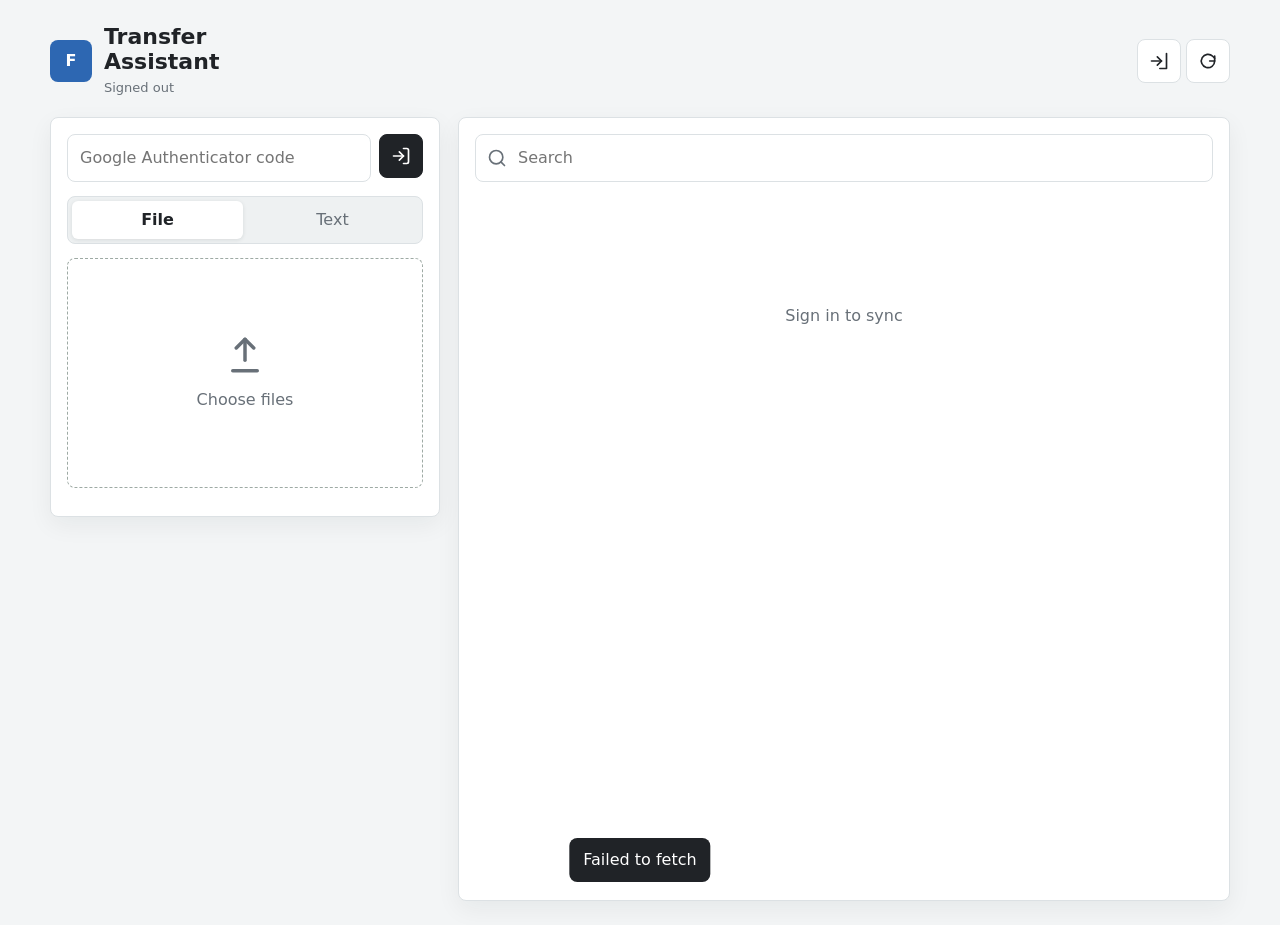
<file: docs/index.html>
<!doctype html>
<html lang="en-US">
  <head>
    <meta charset="utf-8">
    <meta name="viewport" content="width=device-width, initial-scale=1">
    <title>Transfer Assistant</title>
    <link rel="stylesheet" href="static/app.css">
    <link rel="stylesheet" href="static/design-language.css">
  </head>
  <body>
    <div class="app-shell">
      <header class="topbar">
        <div class="brand">
          <div class="brand-mark" aria-hidden="true">F</div>
          <div class="brand-copy">
            <h1>Transfer Assistant</h1>
            <span id="connectionStatus">Disconnected</span>
          </div>
        </div>
        <div class="top-actions">
          <button id="logoutButton" class="icon-button" type="button" title="Sign out" aria-label="Sign out">
            <svg viewBox="0 0 24 24" aria-hidden="true"><path d="M10 17l5-5-5-5"></path><path d="M15 12H3"></path><path d="M21 3v18h-8"></path></svg>
          </button>
          <button id="refreshButton" class="icon-button" type="button" title="Refresh" aria-label="Refresh">
            <svg viewBox="0 0 24 24" aria-hidden="true"><path d="M20 6v6h-6"></path><path d="M20 12a8 8 0 1 1-2.34-5.66L20 8.68"></path></svg>
          </button>
        </div>
      </header>

      <main class="workspace">
        <section class="composer" aria-label="Send">
          <div class="auth-row">
            <input id="tokenInput" type="password" autocomplete="current-password" placeholder="Access token" aria-label="Access token">
            <input id="totpInput" type="text" inputmode="numeric" autocomplete="one-time-code" placeholder="Verification code" aria-label="Authenticator code" maxlength="6">
            <button id="saveTokenButton" class="icon-button filled" type="button" title="Sign in" aria-label="Sign in">
              <svg viewBox="0 0 24 24" aria-hidden="true"><path d="M15 3h4a2 2 0 0 1 2 2v14a2 2 0 0 1-2 2h-4"></path><path d="M10 17l5-5-5-5"></path><path d="M15 12H3"></path></svg>
            </button>
          </div>

          <div class="tabs" role="tablist" aria-label="Item type">
            <button id="fileTab" class="tab active" type="button" role="tab" aria-selected="true">File</button>
            <button id="textTab" class="tab" type="button" role="tab" aria-selected="false">Text</button>
          </div>

          <div id="filePanel" class="panel active" role="tabpanel" aria-labelledby="fileTab">
            <input id="fileInput" class="file-input" type="file" multiple>
            <label class="drop-zone" for="fileInput" id="dropZone">
              <svg viewBox="0 0 24 24" aria-hidden="true"><path d="M12 3v12"></path><path d="m7 8 5-5 5 5"></path><path d="M5 21h14"></path></svg>
              <span id="fileLabel">Choose files</span>
            </label>
            <div id="uploadQueue" class="queue" aria-live="polite"></div>
          </div>

          <div id="textPanel" class="panel" role="tabpanel" aria-labelledby="textTab">
            <input id="textTitleInput" type="text" placeholder="Title" aria-label="Title" maxlength="120">
            <textarea id="textInput" rows="9" placeholder="Text" aria-label="Text"></textarea>
            <button id="sendTextButton" class="primary-button" type="button">
              <svg viewBox="0 0 24 24" aria-hidden="true"><path d="m22 2-7 20-4-9-9-4Z"></path><path d="M22 2 11 13"></path></svg>
              <span>Send</span>
            </button>
          </div>
        </section>

        <section class="feed" aria-label="History">
          <div class="feed-toolbar">
            <div class="search-box">
              <svg viewBox="0 0 24 24" aria-hidden="true"><circle cx="11" cy="11" r="8"></circle><path d="m21 21-4.35-4.35"></path></svg>
              <input id="searchInput" type="search" placeholder="Search" aria-label="Search">
            </div>
          </div>
          <div id="items" class="items" aria-live="polite"></div>
        </section>
      </main>
    </div>

    <template id="itemTemplate">
      <article class="item-card">
        <div class="item-main">
          <div class="item-icon" aria-hidden="true"></div>
          <div class="item-copy">
            <h2></h2>
            <p class="item-meta"></p>
            <p class="item-preview"></p>
          </div>
        </div>
        <div class="item-actions">
          <button class="icon-button download-button" type="button" title="Download" aria-label="Download">
            <svg viewBox="0 0 24 24" aria-hidden="true"><path d="M12 3v12"></path><path d="m7 10 5 5 5-5"></path><path d="M5 21h14"></path></svg>
          </button>
          <button class="icon-button copy-button" type="button" title="Copy" aria-label="Copy">
            <svg viewBox="0 0 24 24" aria-hidden="true"><rect x="9" y="9" width="13" height="13" rx="2"></rect><rect x="2" y="2" width="13" height="13" rx="2"></rect></svg>
          </button>
          <button class="icon-button delete-button danger" type="button" title="Delete" aria-label="Delete">
            <svg viewBox="0 0 24 24" aria-hidden="true"><path d="M3 6h18"></path><path d="M8 6V4h8v2"></path><path d="M19 6l-1 14H6L5 6"></path><path d="M10 11v5"></path><path d="M14 11v5"></path></svg>
          </button>
        </div>
      </article>
    </template>

    <script src="static/config.js"></script>
    <script src="static/app.js" defer></script>
  </body>
</html>
</file>
<file: docs/static/app.css>
:root {
  color-scheme: light;
  --bg: #f7f7f4;
  --surface: #ffffff;
  --surface-strong: #f0f4f2;
  --ink: #17201b;
  --muted: #66736d;
  --line: #dbe2dd;
  --accent: #167a5b;
  --accent-strong: #0f634a;
  --blue: #2f67b1;
  --danger: #b43b42;
  --shadow: 0 18px 50px rgba(22, 32, 27, 0.08);
}

* {
  box-sizing: border-box;
}

html,
body {
  margin: 0;
  min-height: 100%;
}

body {
  background: var(--bg);
  color: var(--ink);
  font-family: Inter, "Segoe UI", "Microsoft YaHei", system-ui, -apple-system, sans-serif;
  letter-spacing: 0;
}

button,
input,
textarea {
  font: inherit;
}

button {
  cursor: pointer;
}

.app-shell {
  min-height: 100vh;
  padding: 24px;
}

.topbar {
  align-items: center;
  display: flex;
  justify-content: space-between;
  margin: 0 auto 20px;
  max-width: 1180px;
}

.brand {
  align-items: center;
  display: flex;
  gap: 12px;
  min-width: 0;
}

.brand-mark {
  align-items: center;
  background: var(--ink);
  border-radius: 8px;
  color: #fff;
  display: flex;
  flex: 0 0 42px;
  font-weight: 800;
  height: 42px;
  justify-content: center;
}

.brand-copy {
  min-width: 0;
}

.brand-copy h1 {
  font-size: 22px;
  line-height: 1.15;
  margin: 0;
}

.brand-copy span {
  color: var(--muted);
  display: block;
  font-size: 13px;
  margin-top: 3px;
}

.workspace {
  display: grid;
  gap: 18px;
  grid-template-columns: minmax(320px, 390px) minmax(0, 1fr);
  margin: 0 auto;
  max-width: 1180px;
}

.composer,
.feed {
  background: var(--surface);
  border: 1px solid var(--line);
  border-radius: 8px;
  box-shadow: var(--shadow);
}

.composer {
  align-self: start;
  padding: 16px;
}

.feed {
  min-height: calc(100vh - 116px);
  padding: 16px;
}

.auth-row {
  display: grid;
  gap: 8px;
  grid-template-columns: minmax(0, 1fr) 112px 44px;
}

.auth-row.totp-only,
.auth-row.token-only {
  grid-template-columns: minmax(0, 1fr) 44px;
}

input,
textarea {
  background: #fff;
  border: 1px solid var(--line);
  border-radius: 8px;
  color: var(--ink);
  outline: none;
  padding: 11px 12px;
  width: 100%;
}

textarea {
  min-height: 190px;
  resize: vertical;
}

input:focus,
textarea:focus {
  border-color: var(--accent);
  box-shadow: 0 0 0 3px rgba(22, 122, 91, 0.14);
}

.tabs {
  background: var(--surface-strong);
  border: 1px solid var(--line);
  border-radius: 8px;
  display: grid;
  gap: 4px;
  grid-template-columns: 1fr 1fr;
  margin: 14px 0;
  padding: 4px;
}

.tab {
  background: transparent;
  border: 0;
  border-radius: 6px;
  color: var(--muted);
  min-height: 38px;
}

.tab.active {
  background: #fff;
  color: var(--ink);
  font-weight: 700;
  box-shadow: 0 1px 4px rgba(22, 32, 27, 0.1);
}

.panel {
  display: none;
}

.panel.active {
  display: block;
}

.file-input {
  height: 1px;
  opacity: 0;
  position: absolute;
  width: 1px;
}

.drop-zone {
  align-items: center;
  border: 1px dashed #9eaaa4;
  border-radius: 8px;
  color: var(--muted);
  display: flex;
  flex-direction: column;
  gap: 12px;
  justify-content: center;
  min-height: 230px;
  padding: 24px;
  text-align: center;
}

.drop-zone.dragging {
  background: rgba(22, 122, 91, 0.08);
  border-color: var(--accent);
  color: var(--accent);
}

.drop-zone svg {
  height: 42px;
  width: 42px;
}

.queue {
  display: grid;
  gap: 8px;
  margin-top: 12px;
}

.queue-row {
  align-items: center;
  background: var(--surface-strong);
  border-radius: 8px;
  color: var(--muted);
  display: grid;
  gap: 8px;
  grid-template-columns: minmax(0, 1fr) auto;
  padding: 9px 10px;
}

.queue-row strong {
  color: var(--ink);
  overflow: hidden;
  text-overflow: ellipsis;
  white-space: nowrap;
}

.primary-button {
  align-items: center;
  background: var(--accent);
  border: 0;
  border-radius: 8px;
  color: #fff;
  display: inline-flex;
  font-weight: 800;
  gap: 8px;
  justify-content: center;
  margin-top: 10px;
  min-height: 44px;
  padding: 0 16px;
  width: 100%;
}

.primary-button:hover {
  background: var(--accent-strong);
}

.icon-button {
  align-items: center;
  background: #fff;
  border: 1px solid var(--line);
  border-radius: 8px;
  color: var(--ink);
  display: inline-flex;
  height: 44px;
  justify-content: center;
  padding: 0;
  width: 44px;
}

.icon-button:hover {
  border-color: #aab6b0;
}

.icon-button.filled {
  background: var(--ink);
  border-color: var(--ink);
  color: #fff;
}

.icon-button.danger {
  color: var(--danger);
}

svg {
  fill: none;
  height: 20px;
  stroke: currentColor;
  stroke-linecap: round;
  stroke-linejoin: round;
  stroke-width: 2;
  width: 20px;
}

.feed-toolbar {
  display: flex;
  gap: 10px;
  margin-bottom: 14px;
}

.search-box {
  align-items: center;
  display: flex;
  flex: 1;
  min-width: 0;
  position: relative;
}

.search-box svg {
  color: var(--muted);
  left: 12px;
  position: absolute;
}

.search-box input {
  padding-left: 42px;
}

.items {
  display: grid;
  gap: 10px;
}

.empty-state {
  align-items: center;
  color: var(--muted);
  display: flex;
  justify-content: center;
  min-height: 240px;
  text-align: center;
}

.item-card {
  align-items: center;
  background: #fff;
  border: 1px solid var(--line);
  border-radius: 8px;
  display: grid;
  gap: 12px;
  grid-template-columns: minmax(0, 1fr) auto;
  padding: 13px;
}

.item-main {
  align-items: center;
  display: grid;
  gap: 12px;
  grid-template-columns: 42px minmax(0, 1fr);
  min-width: 0;
}

.item-icon {
  align-items: center;
  background: rgba(47, 103, 177, 0.1);
  border-radius: 8px;
  color: var(--blue);
  display: flex;
  font-weight: 800;
  height: 42px;
  justify-content: center;
  width: 42px;
}

.item-icon.text {
  background: rgba(22, 122, 91, 0.1);
  color: var(--accent);
}

.item-copy {
  min-width: 0;
}

.item-copy h2 {
  font-size: 15px;
  line-height: 1.25;
  margin: 0;
  overflow-wrap: anywhere;
}

.item-meta,
.item-preview {
  color: var(--muted);
  font-size: 13px;
  line-height: 1.35;
  margin: 4px 0 0;
}

.item-preview {
  color: #40514a;
  display: -webkit-box;
  overflow: hidden;
  -webkit-box-orient: vertical;
  -webkit-line-clamp: 2;
}

.item-actions {
  display: flex;
  gap: 8px;
}

.copy-button.hidden {
  display: none;
}

.toast {
  background: var(--ink);
  border-radius: 8px;
  bottom: 18px;
  color: #fff;
  left: 50%;
  padding: 10px 14px;
  position: fixed;
  transform: translateX(-50%);
  z-index: 20;
}

@media (max-width: 820px) {
  .app-shell {
    padding: 14px;
  }

  .topbar {
    margin-bottom: 14px;
  }

  .auth-row {
    grid-template-columns: minmax(0, 1fr) 96px 44px;
  }

  .workspace {
    grid-template-columns: 1fr;
  }

  .feed {
    min-height: 420px;
  }
}

@media (max-width: 520px) {
  .brand-copy h1 {
    font-size: 19px;
  }

  .item-card {
    align-items: stretch;
    grid-template-columns: 1fr;
  }

  .item-actions {
    justify-content: flex-end;
  }

  .drop-zone {
    min-height: 180px;
  }
}
</file>
<file: docs/static/design-language.css>
/* SnapPython external UI contract: Transfer Assistant adapter. */
:root {
  color-scheme: light;
  --ui-font-sans: Inter, "Segoe UI", "Microsoft YaHei", system-ui, -apple-system, sans-serif;
  --ui-space-1: 4px;
  --ui-space-2: 8px;
  --ui-space-3: 12px;
  --ui-space-4: 16px;
  --ui-space-5: 24px;
  --ui-space-6: 32px;
  --ui-space-7: 48px;
  --ui-radius-control: 6px;
  --ui-radius-card: 8px;
  --ui-radius-pill: 999px;
  --ui-canvas: #f3f5f6;
  --ui-surface: #ffffff;
  --ui-surface-muted: #eef1f2;
  --ui-surface-raised: #f9fafb;
  --ui-ink: #202327;
  --ui-ink-muted: #687078;
  --ui-line: #dce1e4;
  --ui-line-strong: #c8ced2;
  --ui-accent: #2d67b2;
  --ui-accent-strong: #24538f;
  --ui-accent-soft: #e2ebf7;
  --ui-success: #178060;
  --ui-info: #2d67b2;
  --ui-warning: #9a6a13;
  --ui-danger: #b7463b;
  --ui-focus: #2767c7;
  --ui-shadow-card: 0 8px 24px rgba(24, 28, 33, 0.06);
  --bg: var(--ui-canvas);
  --surface: var(--ui-surface);
  --surface-strong: var(--ui-surface-muted);
  --ink: var(--ui-ink);
  --muted: var(--ui-ink-muted);
  --line: var(--ui-line);
  --accent: var(--ui-accent);
  --accent-strong: var(--ui-accent-strong);
  --blue: var(--ui-info);
  --danger: var(--ui-danger);
  --shadow: var(--ui-shadow-card);
}

html {
  background: var(--ui-canvas);
  font-family: var(--ui-font-sans);
}

body {
  min-width: 320px;
  font-family: var(--ui-font-sans);
  line-height: 1.5;
}

.brand-mark {
  background: var(--ui-accent);
}

input:focus,
textarea:focus {
  border-color: var(--ui-focus);
  box-shadow: 0 0 0 3px rgba(39, 103, 199, 0.16);
}

.drop-zone.dragging {
  background: var(--ui-accent-soft);
  border-color: var(--ui-accent);
  color: var(--ui-accent);
}

:where(button, input, textarea):focus-visible {
  outline: 3px solid rgba(39, 103, 199, 0.36);
  outline-offset: 2px;
}

::selection {
  color: #fff;
  background: var(--ui-accent);
}

@media (prefers-reduced-motion: reduce) {
  *,
  *::before,
  *::after {
    animation-duration: 0.01ms !important;
    animation-iteration-count: 1 !important;
    scroll-behavior: auto !important;
    transition-duration: 0.01ms !important;
  }
}
</file>
